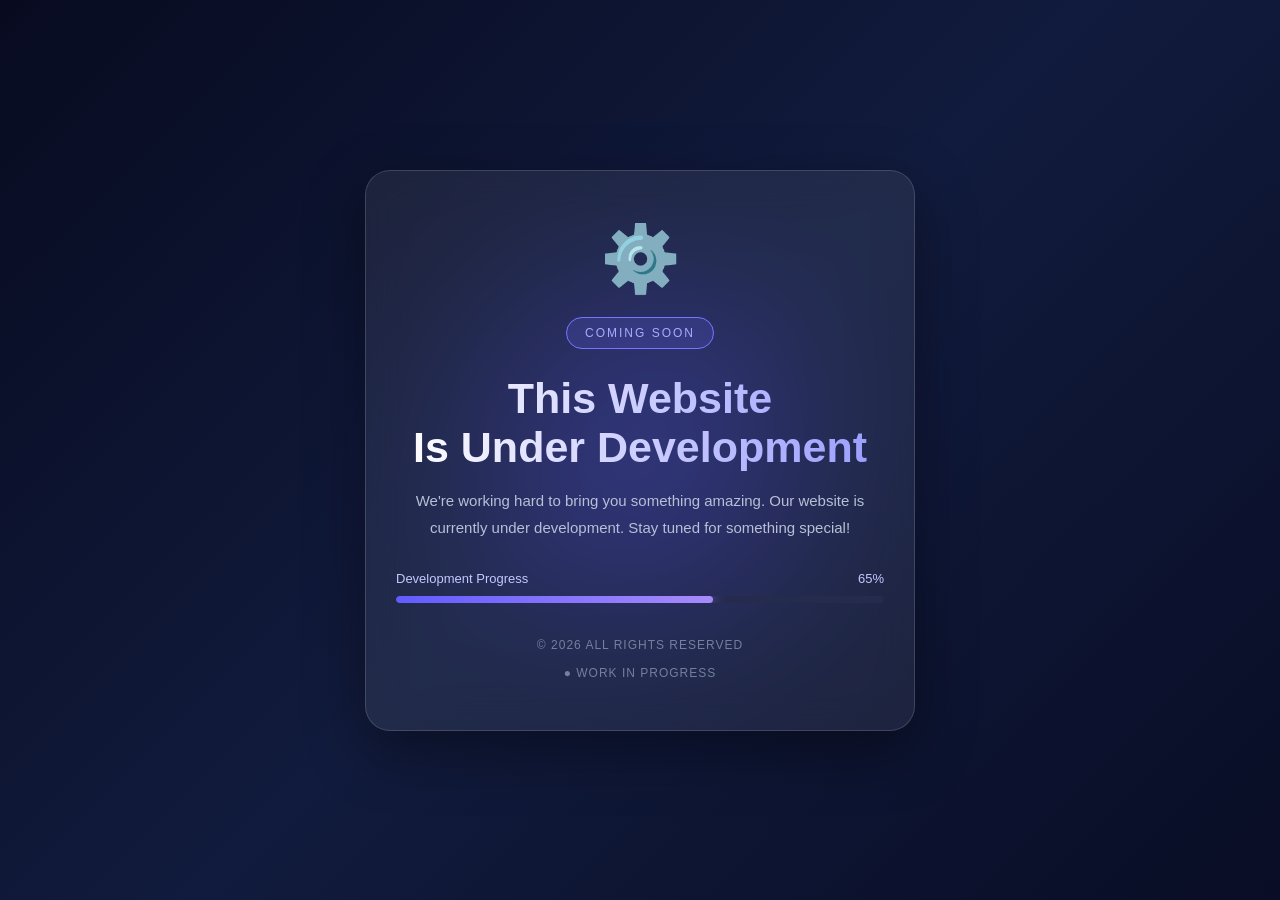
<file: comming-soon.html>
<!DOCTYPE html>
<html lang="en">
<head>
<meta charset="UTF-8">
<meta name="viewport" content="width=device-width, initial-scale=1.0">
<title>Under Development</title>

<style>
* {
    margin: 0;
    padding: 0;
    box-sizing: border-box;
}

body {
    min-height: 100vh;
    display: flex;
    justify-content: center;
    align-items: center;
    font-family: 'Segoe UI', sans-serif;
    background: linear-gradient(135deg, #080b20, #111b3d, #090d25);
    color: white;
    overflow: hidden;
}





.bg-circle {
    position: absolute;
    width: 300px;
    height: 300px;
    border-radius: 50%;
    filter: blur(100px);
    background: #5146ff;
    opacity: 0.35;
    animation: move 6s infinite alternate;
}

@keyframes move {
    from { transform: translate(-100px, -80px); }
    to { transform: translate(150px, 100px); }
}

.container {
    position: relative;
    width: 90%;
    max-width: 550px;
    padding: 50px 30px;
    text-align: center;
    border: 1px solid rgba(255,255,255,0.15);
    border-radius: 25px;
    background: rgba(255,255,255,0.07);
    backdrop-filter: blur(20px);
    box-shadow: 0 20px 60px rgba(0,0,0,0.4);
}

.icon {
    font-size: 65px;
    margin-bottom: 20px;
    animation: rotate 5s linear infinite;
}

@keyframes rotate {
    0% { transform: rotate(0deg); }
    100% { transform: rotate(360deg); }
}

.tag {
    display: inline-block;
    padding: 8px 18px;
    border-radius: 30px;
    background: rgba(99,102,241,0.2);
    border: 1px solid #7775ff;
    color: #aaaaff;
    font-size: 12px;
    letter-spacing: 2px;
    margin-bottom: 25px;
}

h1 {
    font-size: clamp(30px, 7vw, 43px);
    margin-bottom: 15px;
    background: linear-gradient(90deg, #fff, #999cff);
    -webkit-background-clip: text;
    -webkit-text-fill-color: transparent;
}

p {
    color: #b8bfd6;
    font-size: 15px;
    line-height: 1.8;
}

.progress-info {
    display: flex;
    justify-content: space-between;
    margin: 30px 0 10px;
    color: #c5c8ff;
    font-size: 13px;
}

.progress {
    width: 100%;
    height: 7px;
    background: #252b4c;
    border-radius: 20px;
    overflow: hidden;
}

.progress-bar {
    width: 65%;
    height: 100%;
    border-radius: 20px;
    background: linear-gradient(90deg, #625bff, #a78bfa);
    box-shadow: 0 0 15px #7775ff;
    animation: load 2s ease;
}

@keyframes load {
    from { width: 0; }
    to { width: 65%; }
}

.footer {
    margin-top: 35px;
    font-size: 12px;
    color: #777f9e;
    letter-spacing: 1px;
}

.dot {
    display: inline-block;
    animation: blink 1.5s infinite;
}

@keyframes blink {
    0%, 100% { opacity: 1; }
    50% { opacity: 0.2; }
}

@media(max-width: 480px) {
    .container {
        padding: 40px 22px;
    }
}
</style>
</head>

<body>

<div class="bg-circle"></div>

<div class="container">

    <div class="icon">⚙️</div>

    <div class="tag">COMING SOON</div>

    <h1>This Website<br>Is Under Development</h1>

    <p>
        We're working hard to bring you something amazing.
        Our website is currently under development.
        Stay tuned for something special!
    </p>

    <div class="progress-info">
        <span>Development Progress</span>
        <span>65%</span>
    </div>

    <div class="progress">
        <div class="progress-bar"></div>
    </div>

    <div class="footer">
        © 2026 ALL RIGHTS RESERVED
        <br><br>
        <span class="dot">●</span> WORK IN PROGRESS
    </div>

</div>

</body>
</html>
</file>
